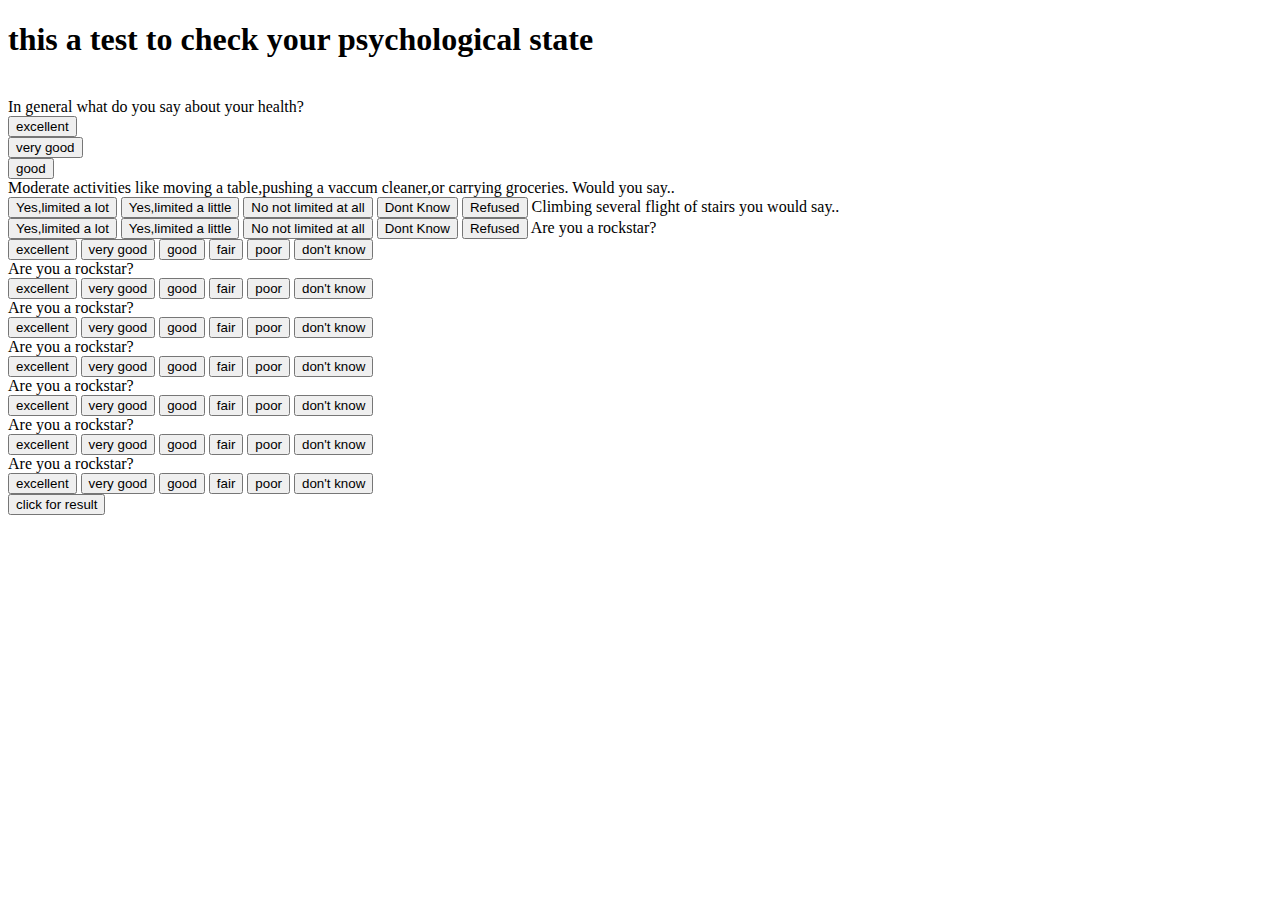
<file: hacker.html>
<!DOCTYPE html>
<html lang="en">
<head>
    <meta charset="UTF-8">
    <meta http-equiv="X-UA-Compatible" content="IE=edge">
    <meta name="viewport" content="width=device-width, initial-scale=1.0">
    
    <title>Document</title>
    <script>
        
        function incre1()
        {
            a2.style.display='none';
            a3.style.display='none';
        }
    </script>
</head>
<body>
    <h1>this a test to check your psychological state</h1><br>
   
    In general what do you say about your health? <br>
    <button  id="a1" onclick="incre1()">excellent</button><br>
    <button  id="a2" onclick="incre2()">very good</button><br>
    <button  id="a3" onclick="incre3()">good</button><br>
    

    Moderate activities like moving a table,pushing a vaccum cleaner,or carrying groceries. Would you say.. <br>
    <button type="button" id="b1" onclick="incre1('b')">Yes,limited a lot</button>
    <button type="button" id="b2" onclick="incre2('b')">Yes,limited a little</button>
    <button type="button" id="b3" onclick="incre3('b')">No not limited at all</button>
    <button type="button" id="b4" onclick="incre4('b')">Dont Know</button>
    <button type="button" id="b5" onclick="incre5('b')">Refused</button>
    

    Climbing several flight of stairs you would say.. <br>
    <button type="button" id="c1" onclick="incre1('c')">Yes,limited a lot</button>
    <button type="button" id="c2" onclick="incre2('c')">Yes,limited a little</button>
    <button type="button" id="c3" onclick="incre3('c')">No not limited at all</button>
    <button type="button" id="c4" onclick="incre4('c')">Dont Know</button>
    <button type="button" id="5" onclick="incre5('c')">Refused</button>
    
    Are you a rockstar? <br>
    <button type="button" id="b1" onclick="incre1('b')">excellent</button>
    <button type="button" id="b2" onclick="incre2('b')">very good</button>
    <button type="button" id="b3" onclick="incre3('b')">good</button>
    <button type="button" id="b4" onclick="incre4('b')">fair</button>
    <button type="button" id="b5" onclick="incre5('b')">poor</button>
    <button type="button" id="b6" onclick="incre6('b')">don't know</button><br>
     
    Are you a rockstar? <br>
    <button type="button" id="b1" onclick="incre1('b')">excellent</button>
    <button type="button" id="b2" onclick="incre2('b')">very good</button>
    <button type="button" id="b3" onclick="incre3('b')">good</button>
    <button type="button" id="b4" onclick="incre4('b')">fair</button>
    <button type="button" id="b5" onclick="incre5('b')">poor</button>
    <button type="button" id="b6" onclick="incre6('b')">don't know</button><br>

    Are you a rockstar? <br>
    <button type="button" id="b1" onclick="incre1('b')">excellent</button>
    <button type="button" id="b2" onclick="incre2('b')">very good</button>
    <button type="button" id="b3" onclick="incre3('b')">good</button>
    <button type="button" id="b4" onclick="incre4('b')">fair</button>
    <button type="button" id="b5" onclick="incre5('b')">poor</button>
    <button type="button" id="b6" onclick="incre6('b')">don't know</button><br>

    Are you a rockstar? <br>
    <button type="button" id="b1" onclick="incre1('b')">excellent</button>
    <button type="button" id="b2" onclick="incre2('b')">very good</button>
    <button type="button" id="b3" onclick="incre3('b')">good</button>
    <button type="button" id="b4" onclick="incre4('b')">fair</button>
    <button type="button" id="b5" onclick="incre5('b')">poor</button>
    <button type="button" id="b6" onclick="incre6('b')">don't know</button><br>

    Are you a rockstar? <br>
    <button type="button" id="b1" onclick="incre1('b')">excellent</button>
    <button type="button" id="b2" onclick="incre2('b')">very good</button>
    <button type="button" id="b3" onclick="incre3('b')">good</button>
    <button type="button" id="b4" onclick="incre4('b')">fair</button>
    <button type="button" id="b5" onclick="incre5('b')">poor</button>
    <button type="button" id="b6" onclick="incre6('b')">don't know</button><br>

    Are you a rockstar? <br>
    <button type="button" id="b1" onclick="incre1('b')">excellent</button>
    <button type="button" id="b2" onclick="incre2('b')">very good</button>
    <button type="button" id="b3" onclick="incre3('b')">good</button>
    <button type="button" id="b4" onclick="incre4('b')">fair</button>
    <button type="button" id="b5" onclick="incre5('b')">poor</button>
    <button type="button" id="b6" onclick="incre6('b')">don't know</button><br>

    Are you a rockstar? <br>
    <button type="button" id="b1" onclick="incre1('b')">excellent</button>
    <button type="button" id="b2" onclick="incre2('b')">very good</button>
    <button type="button" id="b3" onclick="incre3('b')">good</button>
    <button type="button" id="b4" onclick="incre4('b')">fair</button>
    <button type="button" id="b5" onclick="incre5('b')">poor</button>
    <button type="button" id="b6" onclick="incre6('b')">don't know</button><br>

 
  
    <button type="button" id="f" onclick="result()">click for result</button> <br>
    <p id="res"> </p>
    
    
</body>
</html>
</file>
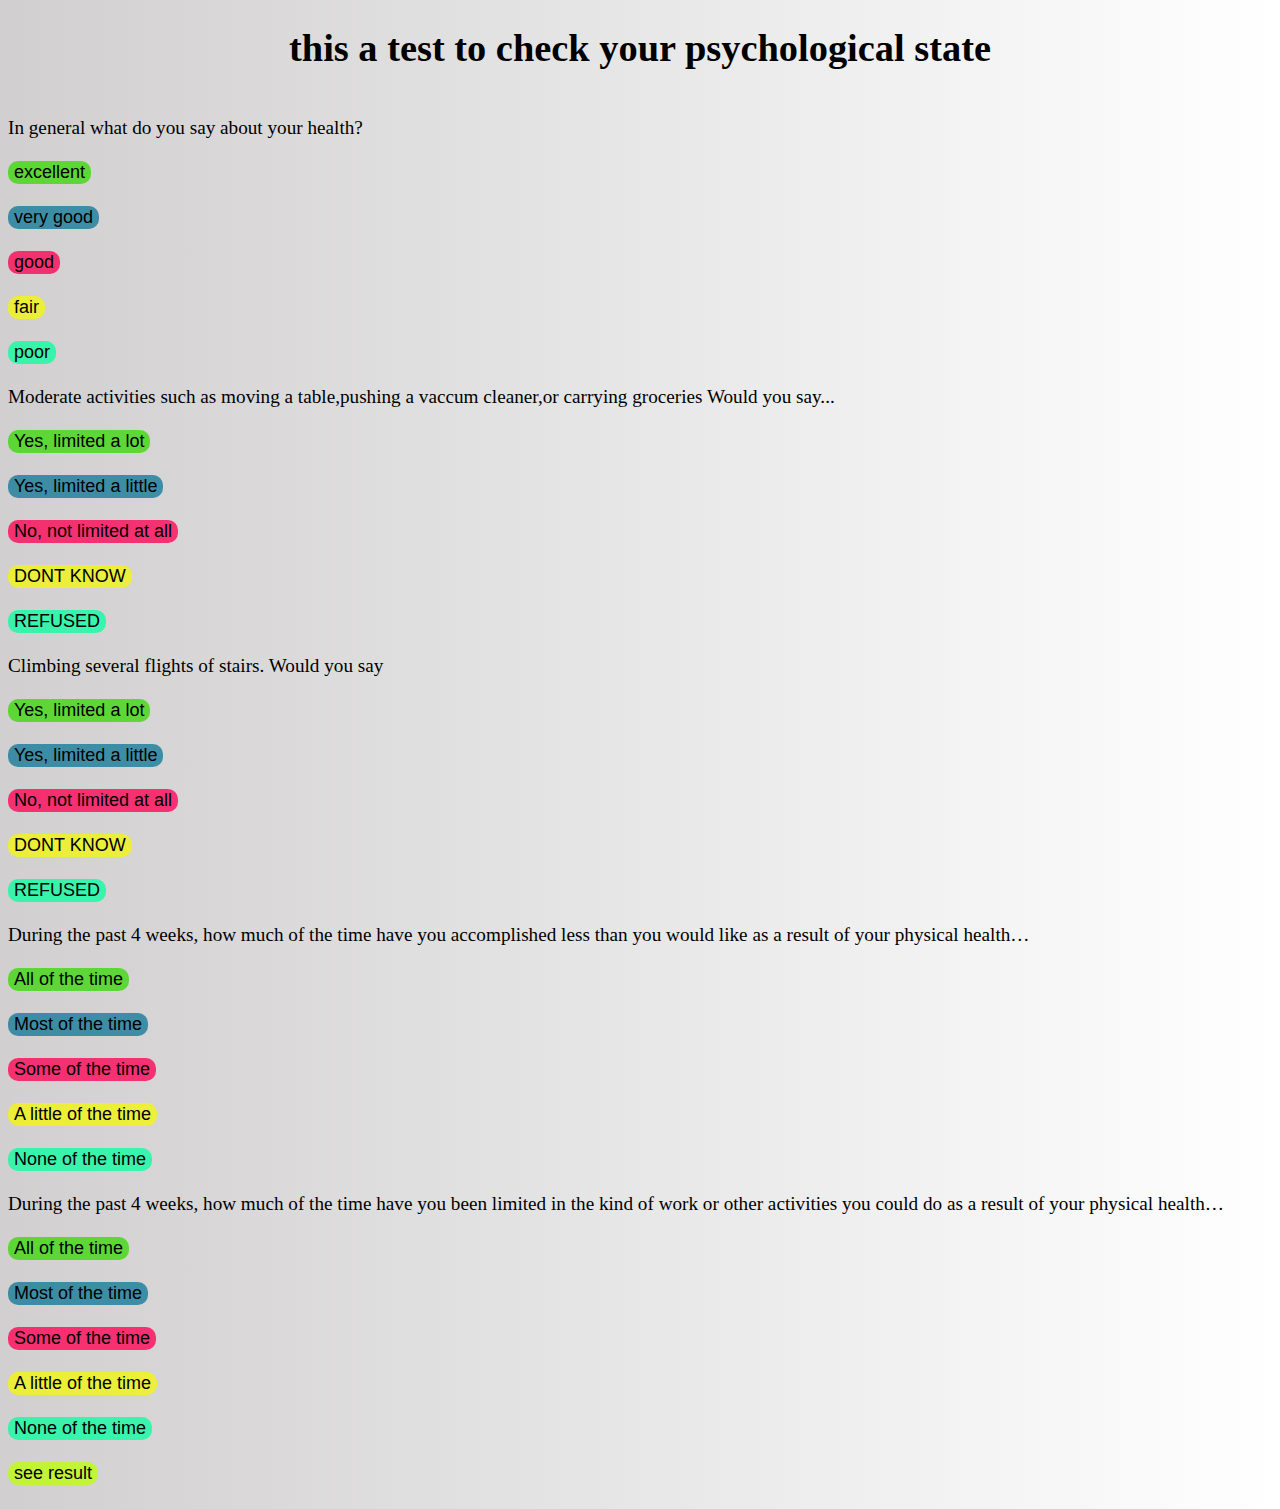
<file: psycho.html>
<!DOCTYPE html>
<html lang="en">
<head>
    <meta charset="UTF-8">
    <meta http-equiv="X-UA-Compatible" content="IE=edge">
    <meta name="viewport" content="width=device-width, initial-scale=1.0">
    <link rel="stylesheet" href="psycho.css">
    <title>psychology test</title>
    
<script>
     var x=0,n=0,z;
        function incre1(z)
{   
 x=x++;  
   
}

function incre2(z)
{   
 x=x+2;  
 
}
function incre3(z)
{   
 x=x+3;  
 
    
}
function incre4(z)
{   
 x=x+4;  
 
    
}
function incre5(z)
{   
 x=x+5;  
 
}
function result()
{
document.getElementById("res").innerHTML="your score is "+x;
if((x>4)&&(x<=10))
{
    document.getElementById("samp").innerHTML="you are fine";
}
else if((x>10)&&(x<=15))
{
    document.getElementById("samp").innerHTML="good, but can be better";
}
else if((x>15)&&(x<=20))
{
    document.getElementById("samp").innerHTML="there is a thin line between sane and insane and you are right on the edge";
}
else{
    document.getElementById("samp").innerHTML="you need help";
}
}


</script>

</head>
<body>
    <h1>this a test to check your psychological state</h1><br>
   
    In general what do you say about your health? <br><br>
    <button type="button" class="s1" id="a1" onclick="incre1('a')">excellent</button><br><br>
    <button type="button" class="s2" id="a2" onclick="incre2('a')">very good</button><br><br>
    <button type="button" class="s3" id="a3" onclick="incre3('a')">good</button><br><br>
    <button type="button" class="s4" id="a4" onclick="incre4('a')">fair</button><br><br>
    <button type="button" class="s5" id="a5" onclick="incre5('a')">poor</button><br>   <br>

    Moderate activities such as moving a table,pushing a vaccum cleaner,or carrying groceries Would you say... <br><br>
    <button type="button" class="s1" id="b1" onclick="incre1('b')">Yes, limited a lot</button><br><br>
    <button type="button" class="s2" id="b2" onclick="incre2('b')">Yes, limited a little</button><br><br>
    <button type="button" class="s3" id="b3" onclick="incre3('b')">No, not limited at all</button><br><br>
    <button type="button" class="s4" id="b4" onclick="incre4('b')">DONT KNOW</button><br><br>
    <button type="button" class="s5" id="b5" onclick="incre5('b')">REFUSED</button><br>   <br>

    Climbing several flights of stairs. Would you say<br><br>
    <button type="button" class="s1" id="c1" onclick="incre1('c')">Yes, limited a lot</button><br><br>
    <button type="button" class="s2" id="c2" onclick="incre2('c')">Yes, limited a little</button><br><br>
    <button type="button" class="s3" id="c3" onclick="incre3('c')">No, not limited at all</button><br><br>
    <button type="button" class="s4" id="c4" onclick="incre4('c')">DONT KNOW</button><br><br>
    <button type="button" class="s5" id="c5" onclick="incre5('c')">REFUSED</button><br>  <br>

    During the past 4 weeks, how much of the time have you accomplished less than you would like as a result of your physical health…<br><br>
    <button type="button" class="s1" id="d1" onclick="incre1('d')">All of the time</button><br><br>
    <button type="button" class="s2" id="d2" onclick="incre2('d')">Most of the time</button><br><br>
    <button type="button" class="s3" id="d3" onclick="incre3('d')">Some of the time</button><br><br>
    <button type="button" class="s4" id="d4" onclick="incre4('d')">A little of the time</button><br><br>
    <button type="button" class="s5" id="d5" onclick="incre5('d')">None of the time</button><br>  <br>

    During the past 4 weeks, how much of the time have you been limited in the kind of work or other activities you could do as a result of your physical health…<br><br>
    <button type="button" class="s1" id="e1" onclick="incre1('e')">All of the time</button><br><br>
    <button type="button" class="s2" id="e2" onclick="incre2('e')">Most of the time</button><br><br>
    <button type="button" class="s3" id="e3" onclick="incre3('e')">Some of the time</button><br><br>
    <button type="button" class="s4" id="e4" onclick="incre4('e')">A little of the time</button><br><br>
    <button type="button" class="s5" id="d5" onclick="incre5('e')">None of the time</button><br>  <br>

    <button type="button" class="sub" onclick="result()">see result</button>
    <p id="res"> </p>
    <p id="samp"> </p>
</body>
</file>
<file: psycho.css>
h1{
    font-family:Cambria, Cochin, Georgia, Times, 'Times New Roman', serif;
    text-align: center;
}
body{
    background-image: linear-gradient(to right,rgba(204, 202, 202, 0.904),rgb(255, 255, 255));
    font-size: larger;
}
.s1
{
    background-color: rgba(52, 216, 2, 0.747);
    font-size:large;
    border: 0px;
    border-radius: 10px;
}
.s2{
    background-color: rgba(10, 117, 150, 0.747);
    font-size:large;
    border: 0px;
    border-radius: 10px;
}
.s3
{
    background-color: rgba(255, 0, 85, 0.767);
    font-size:large;
    border: 0px;
    border-radius: 10px;
}
.s4
{
    background-color: rgba(244, 248, 6, 0.747);
    font-size:large;
    border: 0px;
    border-radius: 10px;
}
.s5
{
    background-color: rgba(4, 255, 159, 0.747);
    font-size:large;
    border: 0px;
    border-radius: 10px;
}
.sub{
    
    background-color: rgba(188, 255, 4, 0.747);
    font-size:large;
    border: 0px;
    border-radius: 10px;
}

.s1:hover{

 background-color:rgb(48, 167, 12);
}

    .s1:active
    {
    background-color: rgb(54, 182, 15);
    font-size:large;
    border: 0px;
    border-radius: 10px;
    
}

.s2:hover
{
    background-color: rgba(15, 83, 104, 0.747);
   
}
.s2:active
{
    background-color: rgba(10, 117, 150, 0.747);
    font-size:large;
    border: 0px;
    border-radius: 10px;
}
.s3:hover
{
    background-color: rgb(173, 17, 69);
    
}
.s3:active
{
    background-color: rgba(255, 0, 85, 0.767);
    font-size:large;
    border: 0px;
    border-radius: 10px;
}
.s4:hover
{
    background-color: rgb(184, 187, 24);
    
}
.s4:active
{
    background-color: rgba(244, 248, 6, 0.747);
    font-size:large;
    border: 0px;
    border-radius: 10px;
}
.s5:hover
{
    background-color: rgb(20, 180, 119);
    
}
.s5:active
{
    background-color: rgb(34, 190, 130);
    font-size:large;
    border: 0px;
    border-radius: 10px;}
    .sub

    
    .sub:hover
{
    background-color: rgb(0, 244, 12);
    
}

.sub:active
{
    background-color: rgb(0, 255, 38);
    font-size:large;
    border: 0px;
    }
p
{
    font-size:x-large;
    text-align: center;
    font-family: 'Lucida Sans', 'Lucida Sans Regular', 'Lucida Grande', 'Lucida Sans Unicode', Geneva, Verdana, sans-serif;
    color: rgba(242, 6, 57, 0.847);
}
</file>
